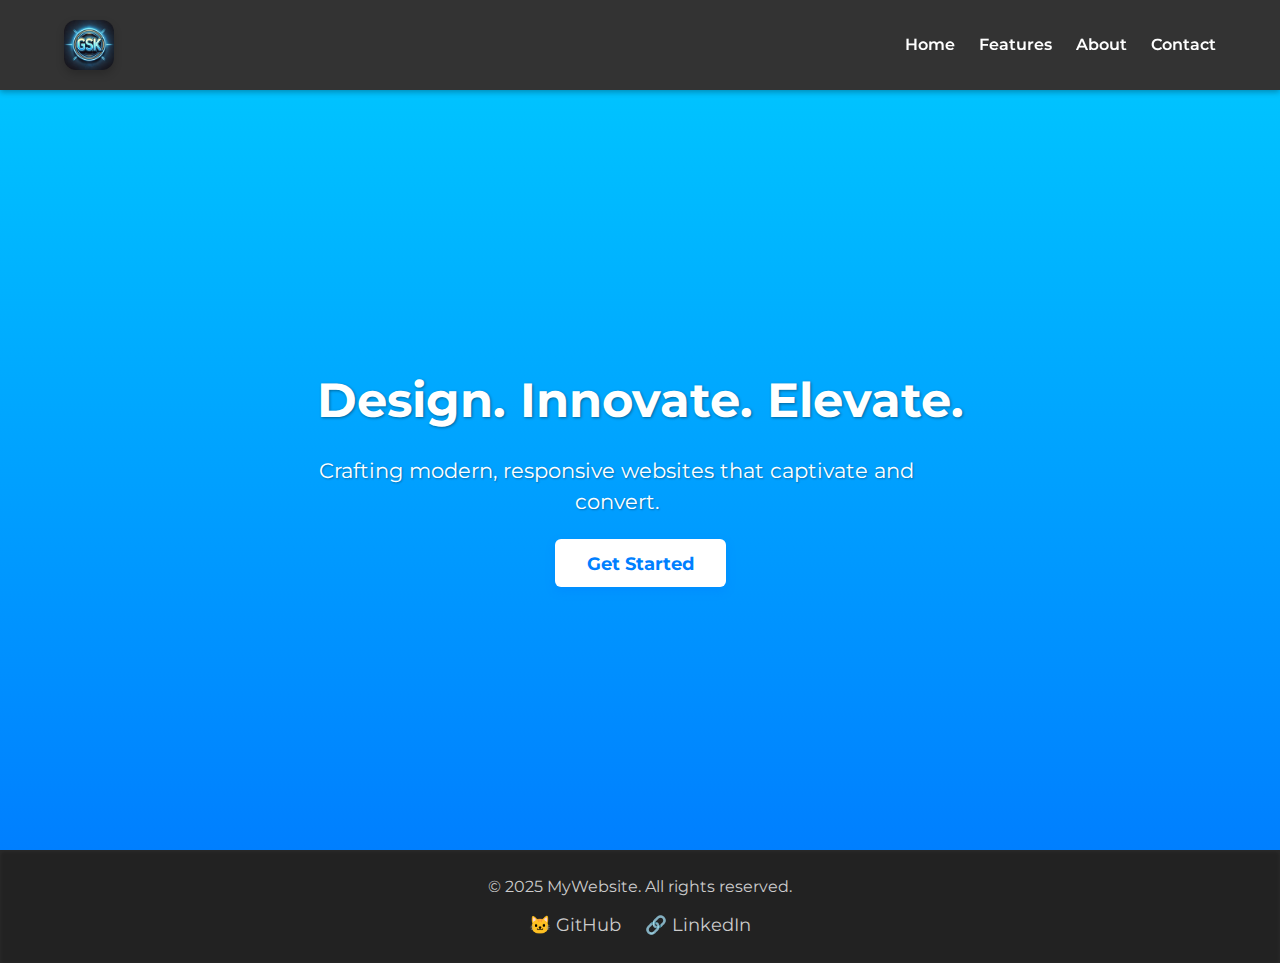
<file: Task1/index.html>
<!DOCTYPE html>
<html lang="en">
<head>
  <meta charset="UTF-8" />
  <meta name="viewport" content="width=device-width, initial-scale=1" />
  <meta name="description" content="Modern responsive landing page with clean design, smooth navigation, and engaging hero section." />
  <title>Responsive Landing Page</title>
  <link href="https://fonts.googleapis.com/css2?family=Montserrat:wght@400;600&display=swap" rel="stylesheet" />
  <link rel="stylesheet" href="style.css" />
</head>
<body>

  <!-- Header -->
  <header>
    <div class="container nav-container">
      <a href="#" class="logo" aria-label="Homepage">
        <img src="Logo/GSKlogo.webp" alt="GSK Logo" />
      </a>
      <nav>
        <ul class="nav-links" id="navLinks">
          <li><a href="#">Home</a></li>
          <li><a href="#">Features</a></li>
          <li><a href="#">About</a></li>
          <li><a href="#">Contact</a></li>
        </ul>
        <div class="menu-icon" id="menuIcon" aria-label="Toggle navigation menu" role="button" tabindex="0">&#9776;</div>
      </nav>
    </div>
  </header>

  <!-- Hero Section -->
  <section class="hero" role="banner">
    <div class="hero-content">
      <h1>Design. Innovate. Elevate.</h1>
      <p>Crafting modern, responsive websites that captivate and convert.</p>
      <a href="#" class="cta-btn">Get Started</a>
    </div>
  </section>

  <!-- Footer -->
  <footer>
    <div class="container footer-container">
      <p>&copy; 2025 MyWebsite. All rights reserved.</p>
      <div class="socials">
        <a href="https://github.com/KumarGosala24" target="_blank" aria-label="GitHub">🐱 GitHub</a>
        <a href="https://www.linkedin.com/in/sowjanya-kumar-gosala/" target="_blank" aria-label="LinkedIn">🔗 LinkedIn</a>
      </div>
    </div>
  </footer>

  <script>
    const menuIcon = document.getElementById("menuIcon");
    const navLinks = document.getElementById("navLinks");
    menuIcon.onclick = () => {
      navLinks.classList.toggle("active");
    };
    menuIcon.onkeypress = (e) => {
      if (e.key === "Enter" || e.key === " ") {
        navLinks.classList.toggle("active");
      }
    }
  </script>

</body>
</html>
</file>
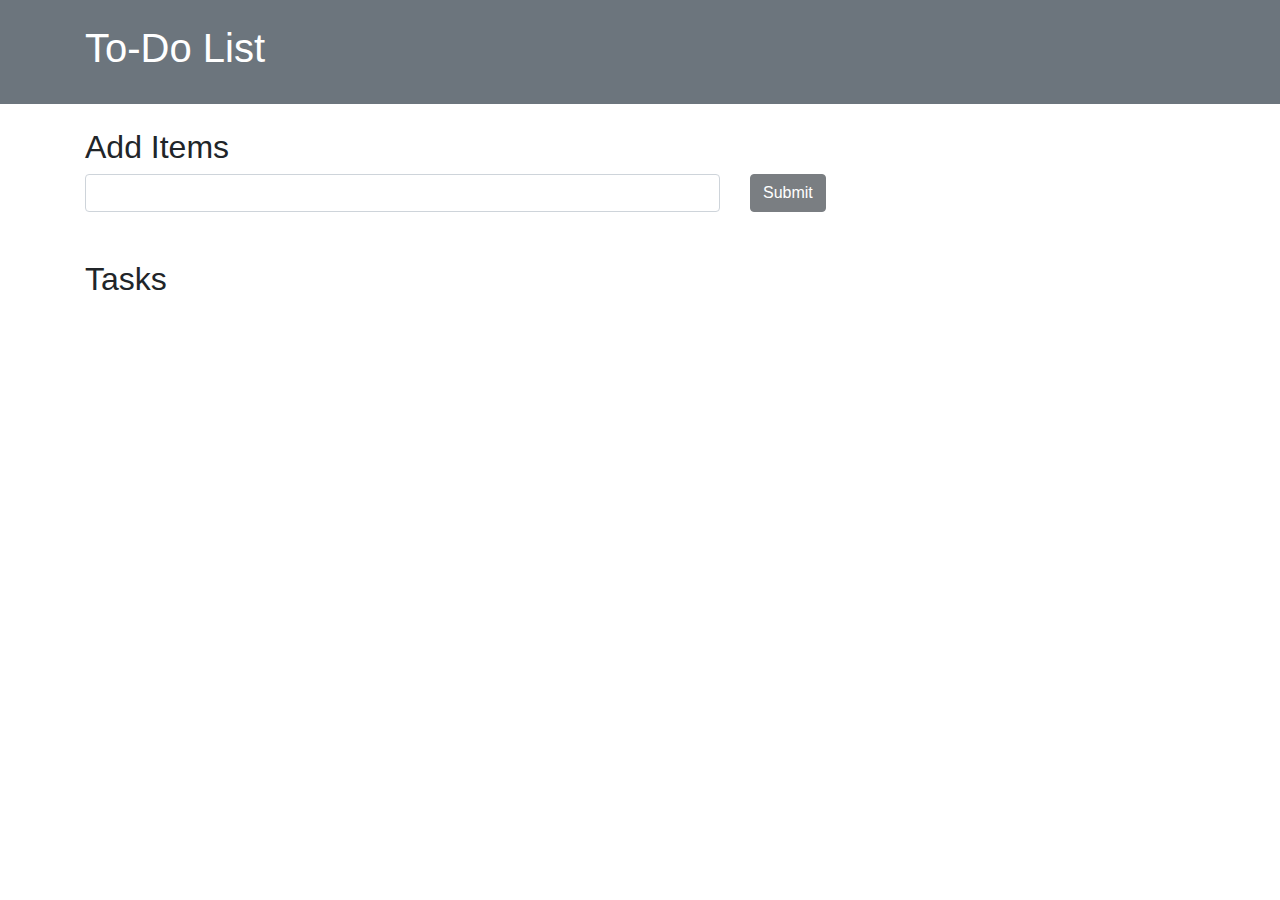
<file: Task2/index.html>
<!DOCTYPE html>
<html lang="en">
<head>
    <meta charset="UTF-8">
    <meta name="viewport" content="width=device-width, initial-scale=1.0">
    <link rel="stylesheet" href="https://stackpath.bootstrapcdn.com/bootstrap/4.3.1/css/bootstrap.min.css" 
                integrity="sha384-ggOyR0iXCbMQv3Xipma34MD+dH/1fQ784/j6cY/iJTQUOhcWr7x9JvoRxT2MZw1T" crossorigin="anonymous">
    <script src = "app.js"></script>
    <title>Todo List</title>
</head>
<body>
    <header class = "bg-secondary text-white p-4">
        <div class = "container">
            <div class = "row">
                <div class = "col-lg-12 col-md-12 col-sm-12">
                    <h1>To-Do List</h1>
                </div>
            </div>
        </div>
    </header>
    <div class = "container mt-4">
        <h2>Add Items</h2>

        <label id = "lblsuccess" class = "text-success" style = "display: none;"></label>
        <form id = "addForm">
            <div class = "row">
                <div class = "col-lg-7 col-md-7 col-sm-7"><input type = "text" onkeyup="toggleButton(this, 'submit')" class = "form-control" id = "item"></div>
                <div class = "col-lg-5 col-md-5 col-sm-5"><input type = "submit" class = "btn btn-dark" id = "submit" value = "Submit" disabled></div>
            </div>
        </form>

        <h2 class = "mt-5">Tasks</h2>

        <form id = "addForm">
            <ul class = "list-group" id = "items"></ul>
        </form>    
    </div>
</body>
</html>
</file>
<file: Task1/style.css>
/* Base Styles */
* {
  margin: 0;
  padding: 0;
  box-sizing: border-box;
}

body {
  font-family: 'Montserrat', Arial, sans-serif;
  line-height: 1.6;
  display: flex;
  flex-direction: column;
  min-height: 100vh;
  background: #f9faff;
  color: #222;
}

.container {
  width: 90%;
  max-width: 1200px;
  margin: auto;
}

/* Header */
header {
  background-color: #333;
  color: #fff;
  padding: 1.25rem 0;
  box-shadow: 0 2px 6px rgba(0,0,0,0.3);
  z-index: 100;
  position: sticky;
  top: 0;
}

.nav-container {
  display: flex;
  justify-content: space-between;
  align-items: center;
}

/* Logo Styling */
.logo {
  display: flex;
  align-items: center;
  text-decoration: none;
  gap: 0.5rem;
  transition: transform 0.3s ease-in-out;
}

.logo img {
  height: 50px;
  width: auto;
  max-width: 160px;
  border-radius: 12px;
  box-shadow: 0 4px 8px rgba(0, 0, 0, 0.2);
  transition: transform 0.3s ease, box-shadow 0.3s ease;
}

.logo:hover img {
  transform: scale(1.05);
  box-shadow: 0 6px 12px rgba(0, 0, 0, 0.3);
}

/* Navigation */
nav {
  display: flex;
  align-items: center;
}

.nav-links {
  list-style: none;
  display: flex;
  gap: 1.5rem;
}

.nav-links li a {
  color: white;
  text-decoration: none;
  font-weight: 600;
  transition: color 0.3s ease;
  position: relative;
}

.nav-links li a::after {
  content: '';
  position: absolute;
  width: 0%;
  height: 2px;
  background: #00c3ff;
  left: 0;
  bottom: -4px;
  transition: width 0.3s ease;
}

.nav-links li a:hover {
  color: #00c3ff;
}

.nav-links li a:hover::after {
  width: 100%;
}

.menu-icon {
  display: none;
  font-size: 1.8rem;
  cursor: pointer;
  color: white;
  user-select: none;
  transition: color 0.3s ease;
}

.menu-icon:hover,
.menu-icon:focus {
  color: #00c3ff;
  outline: none;
}

/* Hero Section */
.hero {
  background: linear-gradient(to bottom, #00c3ff, #007fff);
  color: white;
  padding: 5rem 1rem;
  text-align: center;
  flex: 1;
  display: flex;
  align-items: center;
  justify-content: center;
  flex-direction: column;
  min-height: calc(100vh - 140px);
  animation: fadeInUp 1s ease forwards;
}

.hero h1 {
  font-size: 3rem;
  font-weight: 700;
  text-shadow: 1px 1px 3px rgba(0,0,0,0.4);
  margin-bottom: 1rem;
}

.hero p {
  margin-bottom: 2rem;
  font-size: 1.3rem;
  max-width: 600px;
  line-height: 1.5;
  text-shadow: 1px 1px 2px rgba(0,0,0,0.3);
}

.cta-btn {
  background-color: white;
  color: #007fff;
  padding: 0.85rem 2rem;
  border: none;
  border-radius: 6px;
  text-decoration: none;
  font-weight: 700;
  font-size: 1.1rem;
  box-shadow: 0 4px 8px rgba(0,127,255,0.4);
  transition: background 0.3s ease, transform 0.3s ease;
  user-select: none;
}

.cta-btn:hover,
.cta-btn:focus {
  background-color: #e6f0ff;
  transform: scale(1.05);
  outline: none;
}

/* Footer */
footer {
  background-color: #222;
  color: #ccc;
  padding: 1.5rem 0;
  text-align: center;
  margin-top: auto;
  box-shadow: inset 0 1px 5px rgba(255,255,255,0.05);
}

.footer-container {
  display: flex;
  flex-direction: column;
  align-items: center;
  gap: 0.7rem;
}

.socials a {
  margin: 0 0.6rem;
  text-decoration: none;
  font-size: 1.1rem;
  color: #ccc;
  transition: color 0.3s ease, transform 0.3s ease;
}

.socials a:hover,
.socials a:focus {
  color: #00c3ff;
  transform: scale(1.2);
  outline: none;
}

/* Animations */
@keyframes fadeInUp {
  0% {
    opacity: 0;
    transform: translateY(30px);
  }
  100% {
    opacity: 1;
    transform: translateY(0);
  }
}

/* Responsive Design */
@media (max-width: 768px) {
  nav {
    flex-direction: column;
    align-items: flex-start;
  }

  .nav-links {
    flex-direction: column;
    width: 100%;
    display: none;
    margin-top: 1rem;
  }

  .nav-links.active {
    display: flex;
  }

  .menu-icon {
    display: block;
  }

  .hero h1 {
    font-size: 2.2rem;
  }

  .hero p {
    font-size: 1.1rem;
    max-width: 90%;
  }

  .cta-btn {
    padding: 0.7rem 1.5rem;
    font-size: 1rem;
  }

  .footer-container {
    gap: 0.5rem;
  }
}
</file>
